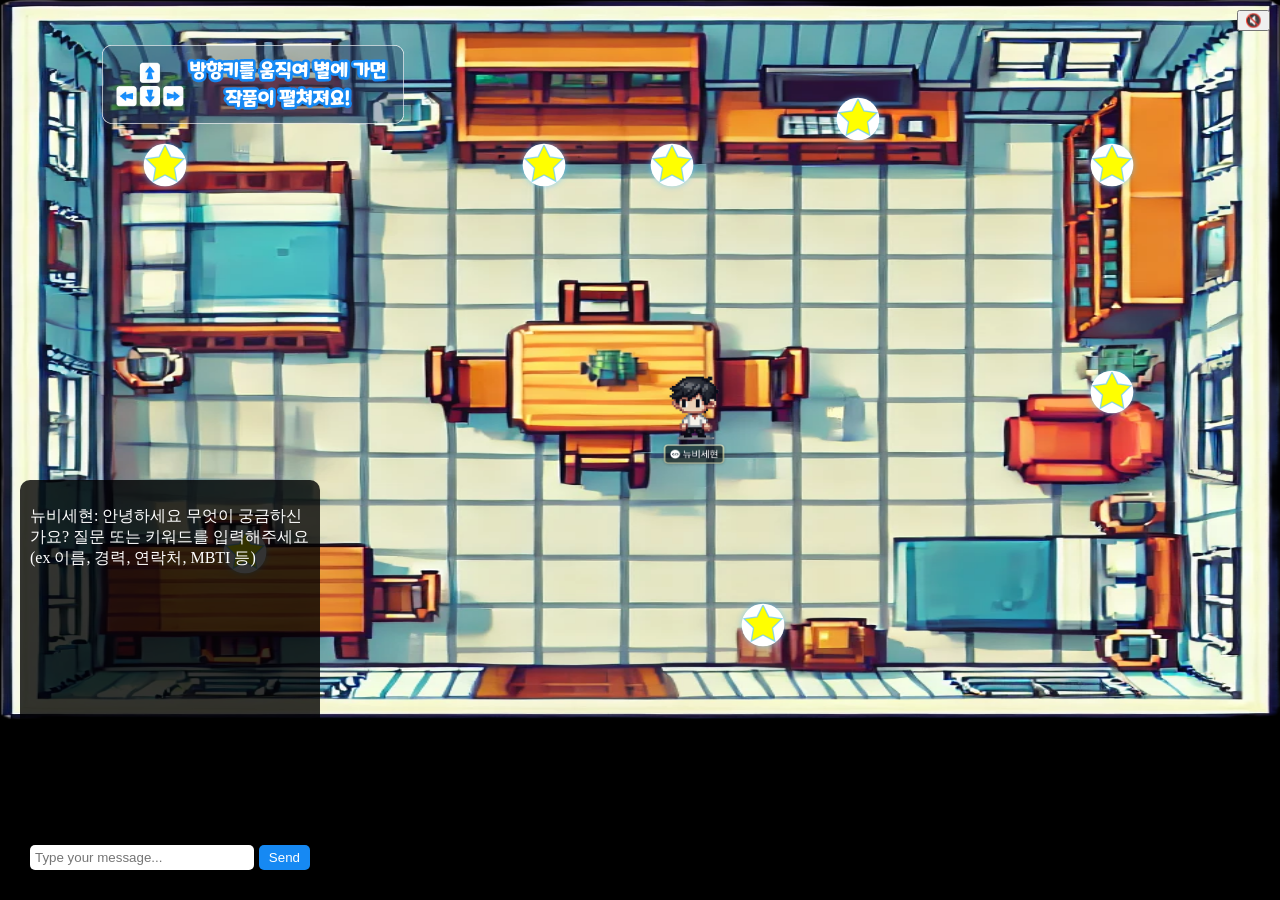
<file: index.html>
<!DOCTYPE html>
<html lang="ko">
<head>
    <meta charset="UTF-8">
    <meta name="viewport" content="width=device-width, initial-scale=1, maximum-scale=1, user-scalable=no">
    <title>sehyun's portfolio</title>
    <link rel="stylesheet" href="css/style.css">
    
</head>

<body>
    <!-- 게임 화면을 표시할 캔버스 -->
    <div id="gameContainer">
        <canvas id="gameCanvas"></canvas>
    </div>

    <!-- 프로젝트 상세 정보를 표시하는 모달 창 -->
    <div id="modal">
        <div class="modal-content">
            <span class="close">&times;</span>
            <h2 id="modalTitle"></h2>
            <div id="modalContent"></div>
        </div>
    </div>

    <!-- 채팅창 컨테이너 -->
    <div id="chatContainer">
        <div id="chatMessages"></div>
        <div id="chatInput">
            <input type="text" id="messageInput" placeholder="Type your message...">
            <button onclick="sendMessage()">Send</button>
        </div>
    </div>

    <!-- 배경 음악 설정 -->
    <audio id="bgMusic" loop>
        <source src="bgm/bgm.mp3" type="audio/mpeg">
        Your browser does not support the audio element.
    </audio>
    <!-- 음악 제어 버튼 -->
    <div id="musicControls" style="position: fixed; top: 10px; right: 10px; z-index: 1000;">
        <button id="musicToggle">🔇</button>
    </div>

    <div class="guide-Img">
        <img src="img/guide.png" alt="Guide_Image">
    </div>

    <!-- 모바일 컨트롤 버튼들 -->
    <div id="mobileControls">
        <button id="upButton">⬆️</button>
        <div>
            <button id="leftButton">⬅️</button>
            <button id="rightButton">➡️</button>
        </div>
        <button id="downButton">⬇️</button>
    </div>
    <script src="js/main.js"></script>
</body>
</html>
</file>
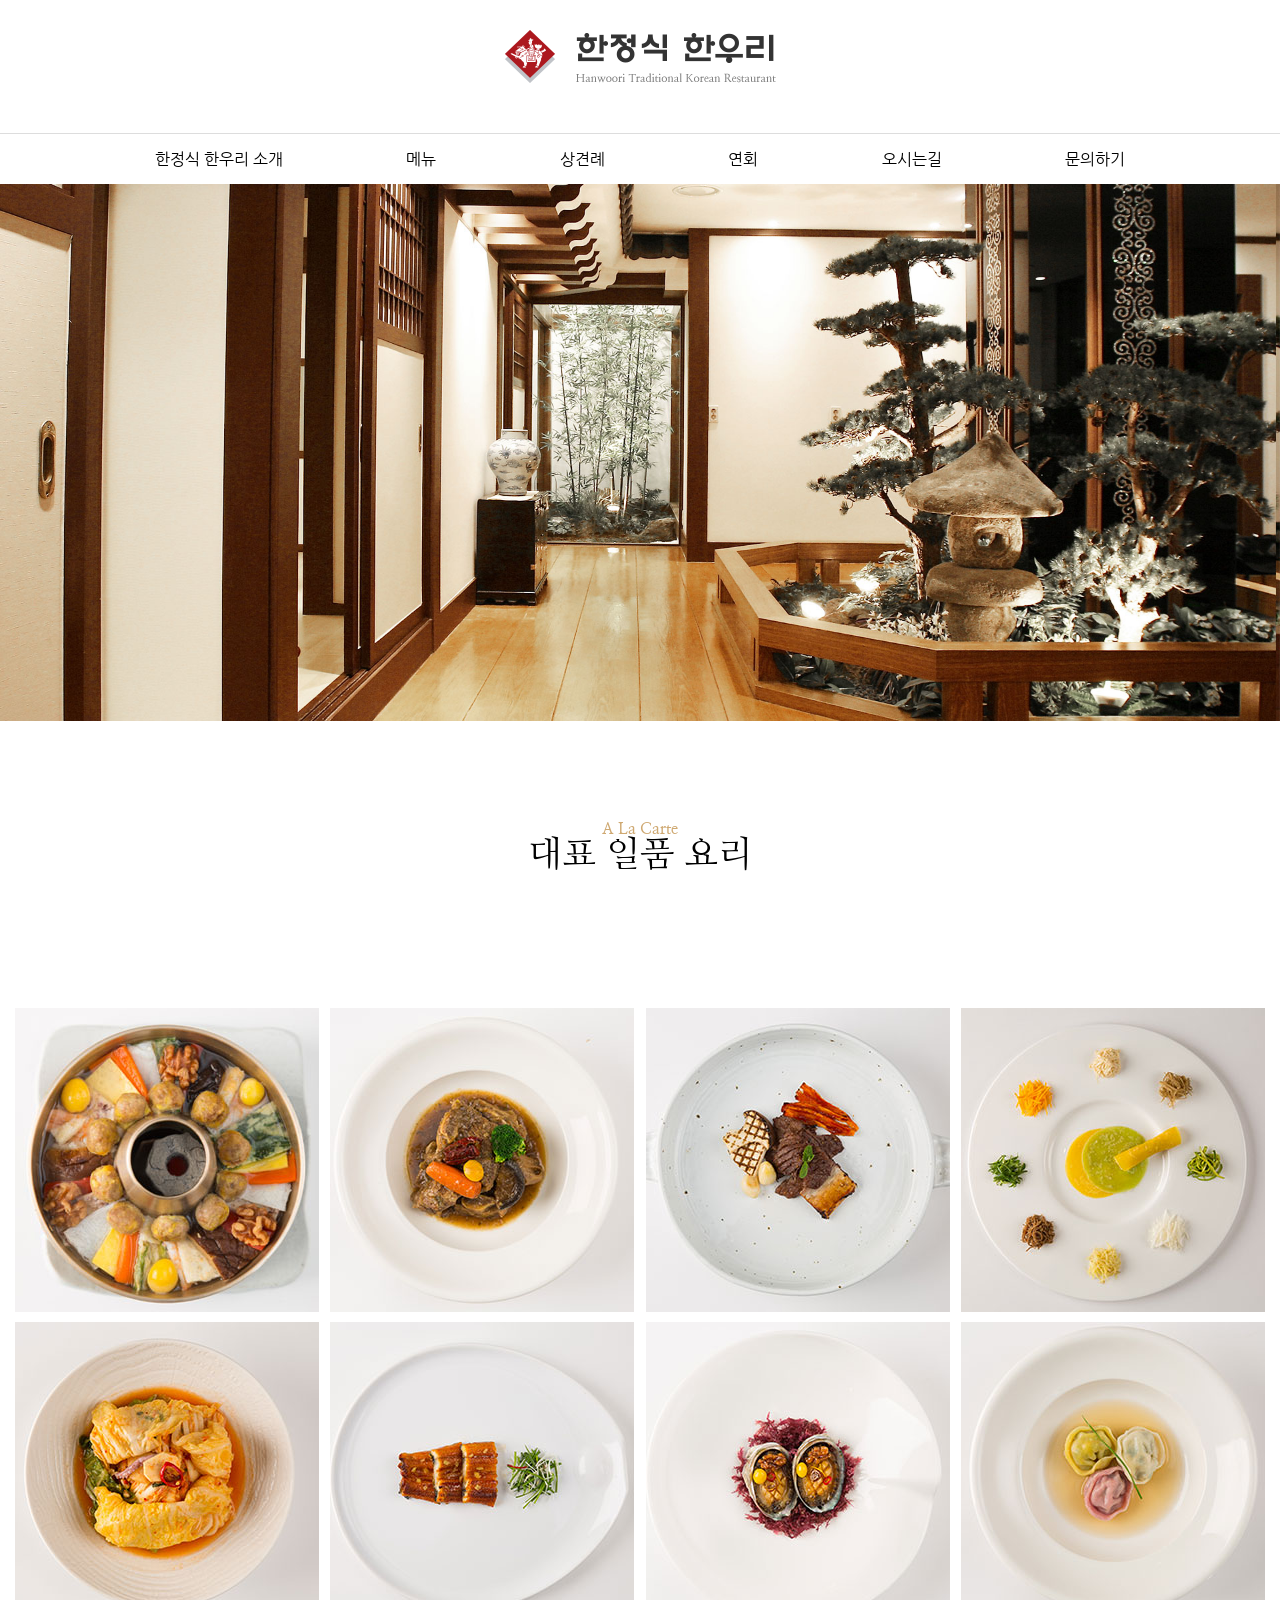
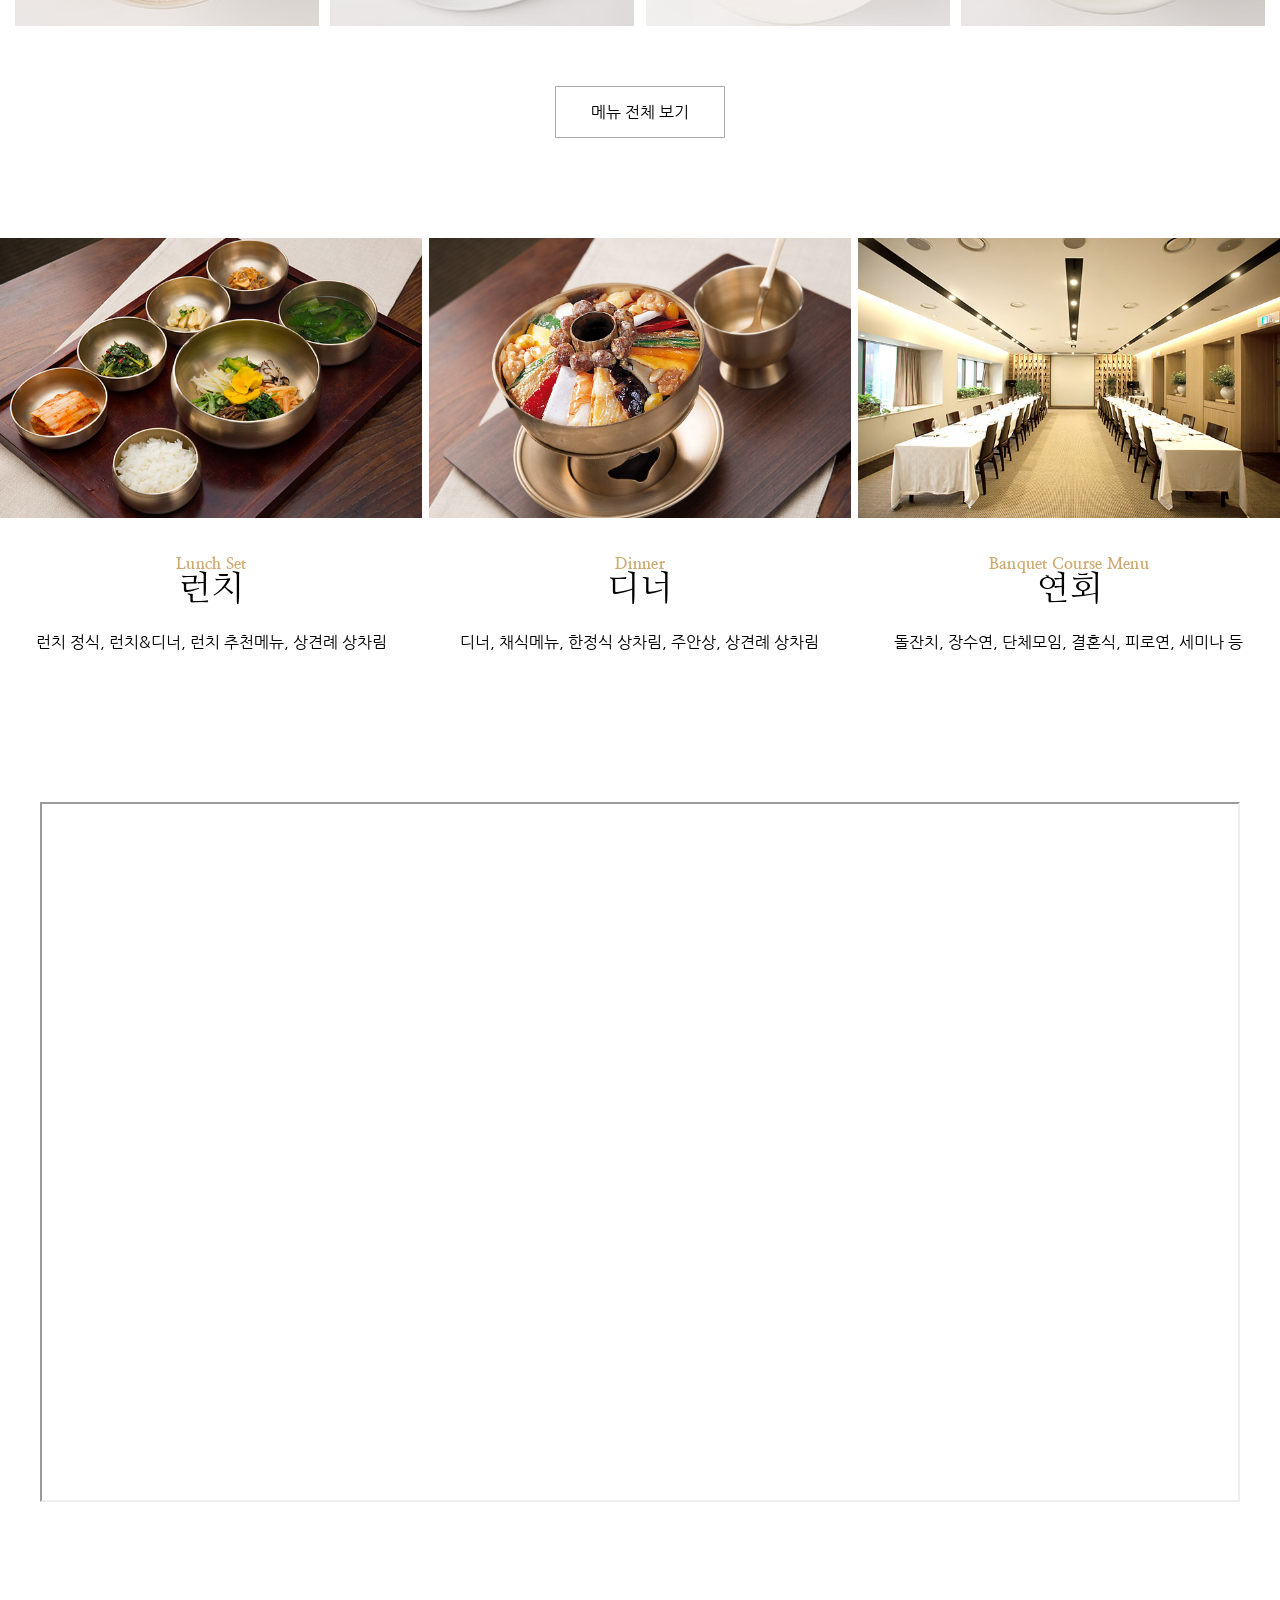
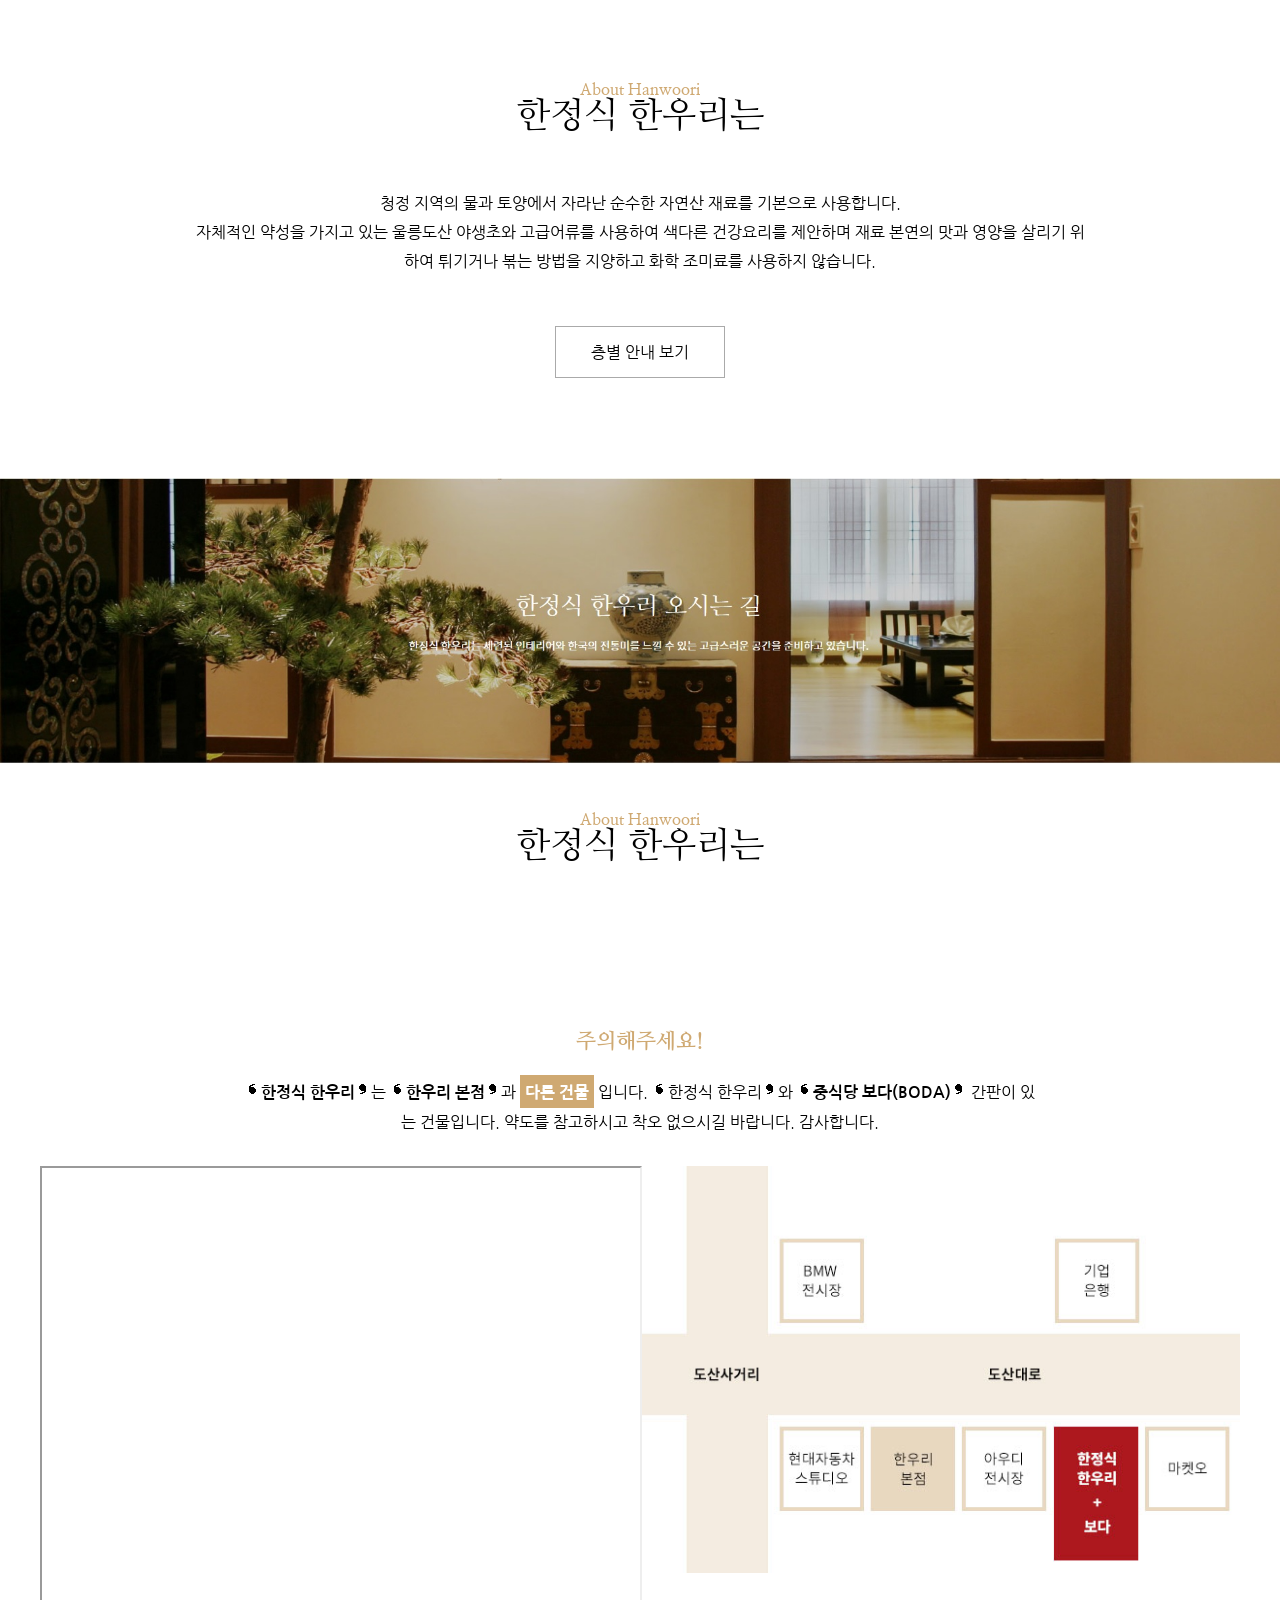
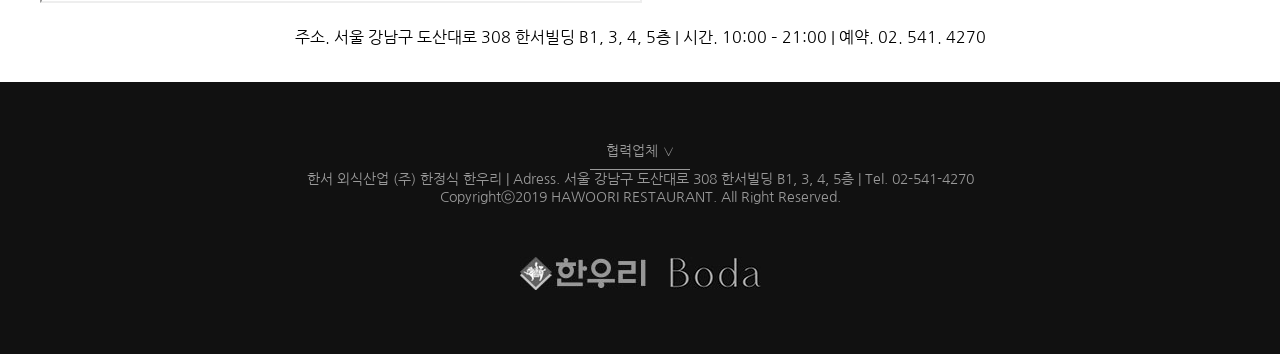
<file: hanwoori/hanwoori.html>
<!DOCTYPE html>
<html lang="ko">

<head>
	<meta charset="utf-8">
	<meta name="viewport" content="width=device-width">
	<title>한정식 한우리 반응형 웹사이트</title>
	<script src="https://code.jquery.com/jquery-3.6.0.min.js"></script>
	<script src="js/index.js"></script>
	<link rel="stylesheet" href="css/index.css">
	<link href="https://fonts.googleapis.com/css2?family=Nanum+Gothic:wght@400;700;800&family=Nanum+Myeongjo:wght@400;700;800&display=swap" rel="stylesheet">
</head>

<body>

	<header>
		<h1>
			<button type="button" class="open">&#9776;</button>
			<button type="button" class="close">&#10005;</button>
			<a href="#"><img src="images/logo.png" alt="한우리 BI"></a>
		</h1>
		<nav>
			<ul>
				<li>
					<a href="#" class="arr">한정식 한우리 소개</a>
					<nav>
						<a href="#">한정식 한우리 인사말</a>
						<a href="#">한정식 한우리 특징</a>
					</nav>
				</li>
				<li>
					<a href="#" class="arr">메뉴</a>
					<nav>
						<a href="#">일품요리</a>
						<a href="#">런치</a>
						<a href="#">디너</a>
						<a href="#">주류 및 음료</a>
					</nav>
				</li>
				<li>
					<a href="#">상견례</a>
				</li>
				<li>
					<a href="#" class="arr">연회</a>
					<nav>
						<a href="#">연회코스</a>
						<a href="#">연회부페</a>
					</nav>
				</li>
				<li>
					<a href="#">오시는길</a>
				</li>
				<li>
					<a href="#">문의하기</a>
				</li>
			</ul>
		</nav>
	</header>

	<section id="banner">
		<h2>비주얼 배너</h2>
		<a href="#" title="클릭하면 회사소개 페이지로 이동합니다."><img src="images/main_banner.jpg" alt="한우리 내부전경"></a>
	</section>

	<section id="sec02">
		<h2 class="h2">
			<ruby>
				대표 일품 요리
				<rt>A La Carte</rt>
			</ruby>
		</h2>
		<hr class="line"></hr>
		<div id="sec02_list">
			<section>
				<a href="#"><img src="images/carte01.jpg" alt="신선로"></a>
				<div>
					<h3>
						<ruby>
							신선로
							<rt>Royal Cassercole</rt>
						</ruby>
					</h3>
					<p>75,000</p>
				</div>
			</section>
			<section>
				<a href="#"><img src="images/carte02.jpg" alt="갈비찜"></a>
				<div>
					<h3>
						<ruby>
							갈비찜
							<rt>Braised American Beef Ribs and Abalones</rt>
						</ruby>
					</h3>
					<p>72,000</p>
				</div>
			</section>
			<section>
				<a href="#"><img src="images/carte03.jpg" alt="신선로"></a>
				<div>
					<h3>
						<ruby>
							신선로
							<rt>Royal Cassercole</rt>
						</ruby>
					</h3>
					<p>75,000</p>
				</div>
			</section>
			<section>
				<a href="#"><img src="images/carte04.jpg" alt="신선로"></a>
				<div>
					<h3>
						<ruby>
							신선로
							<rt>Royal Cassercole</rt>
						</ruby>
					</h3>
					<p>75,000</p>
				</div>
			</section>
			<section>
				<a href="#"><img src="images/carte05.jpg" alt="신선로"></a>
				<div>
					<h3>
						<ruby>
							신선로
							<rt>Royal Cassercole</rt>
						</ruby>
					</h3>
					<p>75,000</p>
				</div>
			</section>
			<section>
				<a href="#"><img src="images/carte06.jpg" alt="신선로"></a>
				<div>
					<h3>
						<ruby>
							신선로
							<rt>Royal Cassercole</rt>
						</ruby>
					</h3>
					<p>75,000</p>
				</div>
			</section>
			<section>
				<a href="#"><img src="images/carte07.jpg" alt="신선로"></a>
				<div>
					<h3>
						<ruby>
							신선로
							<rt>Royal Cassercole</rt>
						</ruby>
					</h3>
					<p>75,000</p>
				</div>
			</section>
			<section>
				<a href="#"><img src="images/carte08.jpg" alt="신선로"></a>
				<div>
					<h3>
						<ruby>
							신선로
							<rt>Royal Cassercole</rt>
						</ruby>
					</h3>
					<p>75,000</p>
				</div>
			</section>
		</div>
	</section>

	<a href="#" class="linkBtn">메뉴 전체 보기</a>

	<div id="sec03">
		<section>
			<a href="#"><img src="images/food01.jpg" alt=""></a>
			<h2>
				<ruby>
					런치
					<rt>Lunch Set</rt>
				</ruby>
			</h2>
			<p>런치 정식, 런치&디너, 런치 추천메뉴, 상견례 상차림</p>
		</section>
		<section>
			<a href="#"><img src="images/food02.jpg" alt=""></a>
			<h2>
				<ruby>
					디너
					<rt>Dinner</rt>
				</ruby>
			</h2>
			<p>디너, 채식메뉴, 한정식 상차림, 주안상, 상견례 상차림</p>
		</section>
		<section>
			<a href="#"><img src="images/food03.jpg" alt=""></a>
			<h2>
				<ruby>
					연회
					<rt>Banquet Course Menu</rt>
				</ruby>
			</h2>
			<p>돌잔치, 장수연, 단체모임, 결혼식, 피로연, 세미나 등</p>
		</section>
	</div>
	<iframe id="mp4" allowfullscreen title="youtube Video Player"
		src="https://www.youtube.com/embed/oS4nq4OOdZY?feature=oembed&amp;start&amp;end&amp;wmode=opaque&amp;loop=0&amp;controls=1&amp;mute=0&amp;rel=0&amp;modestbranding=0"></iframe>
	<div class="line"></div>
	<section id="sec04">
		<h2 class="h2">
			<ruby>
				한정식 한우리는
				<rt>About Hanwoori</rt>
			</ruby>
		</h2>
		<p>
			청정 지역의 물과 토양에서 자라난 순수한 자연산 재료를 기본으로 사용합니다.<br>
			자체적인 약성을 가지고 있는 울릉도산 야생초와 고급어류를 사용하여 색다른 건강요리를 제안하며 재료 본연의 맛과 영양을 살리기 위하여
			튀기거나 볶는 방법을 지양하고 화학 조미료를 사용하지 않습니다.
		</p>
		<a href="#" class="linkBtn">층별 안내 보기</a>
	</section>
	<section id="location">
		<img src="images/footer01.jpg" alt="오시는 길">
		<h2 class="h2">
			<ruby>
				한정식 한우리는
				<rt>About Hanwoori</rt>
			</ruby>
		</h2>
		<div class="line"></div>
		<h3>주의해주세요!</h3>
		<p>
			&#10075;<strong>한정식 한우리</strong>&#10076;는 &#10075;<strong>한우리 본점</strong>&#10076;과 <span>다른 건물</span> 입니다.
			&#10075;한정식 한우리&#10076;와 &#10075;<strong>중식당 보다(BODA)</strong>&#10076; 간판이 있는 건물입니다.
			약도를 참고하시고 착오 없으시길 바랍니다. 감사합니다.
		</p>
		<div id="map">
			<iframe
				src="https://maps.google.com/maps?q=%EA%B0%95%EB%82%A8%EA%B5%AC%20%EB%8F%84%EC%82%B0%EB%8C%80%EB%A1%9C%20308&amp;t=m&amp;z=18&amp;output=embed&amp;iwloc=near"
				aria-label="강남구 도산대로 308"></iframe>
			<p><img src="images/map.jpg" alt="약도"></p>
		</div>
		<p>주소. 서울 강남구 도산대로 308 한서빌딩 B1, 3, 4, 5층 | 시간. 10:00 – 21:00 | 예약. 02. 541. 4270</p>
	</section>

	<footer>
		<p id="partner">협력업체 &#8744;</p>
		<nav>
			<a href="#">인터준(돌복대여)</a>
			<a href="#">꽃향기 플라워</a>
			<a href="#">아구아구 베이비 스튜디오</a>
		</nav>
		<p>
			한서 외식산업 (주) 한정식 한우리 | Adress. 서울 강남구 도산대로 308 한서빌딩 B1, 3, 4, 5층 | Tel. 02-541-4270<br>
			Copyrightⓒ2019 HAWOORI RESTAURANT. All Right Reserved.
		</p>
		<a href="#"><img src="images/footer_logo.jpg" alt="하단 로고"></a>
		<a href="#"><img src="images/footer_logo_boda.jpg" alt="하단 보다 로고"></a>
	</footer>

</body>

</html>
</file>
<file: css/style.css>
/* 페이지의 기본 설정 */
body { margin: 0; overflow: hidden; background-color: #000; }

/* 게임 컨테이너 설정 */
#gameContainer { position: relative; margin: auto; }

/* 캔버스를 블록으로 표시하여 자동 줄바꿈 */
canvas { display: block; }

/* 별 모양 인터랙션 존 스타일 설정 */
.star-zone {position: absolute;width: 60px;height: 60px;filter: drop-shadow(0 0 5px rgba(100, 200, 255, 0.7));transition: transform 0.3s ease-in-out;cursor: pointer;background-color: #fff;border-radius: 50%;padding: 2px;}

/* 반짝임 애니메이션 설정 */
@keyframes twinkle {
    0% { opacity: 1; filter: drop-shadow(0 0 5px rgba(100, 200, 255, 0.7)); }
    50% { opacity: 0.7; filter: drop-shadow(0 0 2px rgba(100, 200, 255, 0.5)); }
    100% { opacity: 1; filter: drop-shadow(0 0 5px rgba(100, 200, 255, 0.7)); }
}

/* 별에 도달할 때 애니메이션 */
@keyframes reach {
    0% { transform: scale(1); }
    50% { transform: scale(1.5); }
    100% { transform: scale(1); }
}

/* 모달 창 스타일 설정 */
#modal {display: none;position: fixed;z-index: 1;left: 0;top: 0;width: 100%;height: 100%;overflow: auto;background-color: rgba(0,0,0,0.4);}

/* 모달 창 내용 스타일 설정 */
.modal-content {background-color: #fefefe;margin: 5% auto;padding: 20px;border: 1px solid #888;width: 80%;max-width: 800px;max-height: 80vh;overflow-y: auto;}

/* 모달 닫기 버튼 스타일 설정 */
.close {color: #aaa;float: right;font-size: 28px;font-weight: bold;cursor: pointer;}

/* 프로젝트 이미지 스타일 */
.project-image {max-width: 100%;height: auto;margin-bottom: 15px;}

/* 프로젝트 설명 스타일 */
.project-description {margin-bottom: 15px;}

/* 프로젝트 링크 버튼 스타일 */
.project-link {display: inline-block;margin-top: 10px;padding: 10px 15px;background-color: #1689F3;color: white;text-decoration: none;border-radius: 5px;}

/* 채팅창 컨테이너 스타일 */
#chatContainer {position: fixed;left: 20px;bottom: 20px;width: 300px;height: 400px;background-color: rgba(0, 0, 0, 0.8);border-radius: 10px;display: flex;flex-direction: column;z-index: 1000;}

/* 채팅 메시지 영역 스타일 */
#chatMessages {flex-grow: 1;overflow-y: auto;padding: 10px;color: white;}

/* 채팅 입력창 스타일 */
#chatInput {display: flex;padding: 10px;}

/* 채팅 입력 필드 스타일 */
#chatInput input {flex-grow: 1;padding: 5px;border: none;border-radius: 5px;}

/* 채팅 전송 버튼 스타일 */
#chatInput button {margin-left: 5px;padding: 5px 10px;border: none;border-radius: 5px;background-color: #1689F3;color: white;cursor: pointer;}

/*가이드 이미지*/
.guide-Img {position: absolute;z-index: 100;top: 5%;left: 8%;}

/* 모바일 컨트롤 버튼 컨테이너 */
#mobileControls {display: none;position: fixed;bottom: 30%;left: 50%;transform: translateX(-50%);background-color: rgba(255, 255, 255, 0.3);border-radius: 10px;padding: 10px;}

/* 모바일 컨트롤 버튼 스타일 */
#mobileControls button {width: 50px;height: 50px;font-size: 24px;margin: 5px;background-color: rgba(255, 255, 255, 0.7);border: none;border-radius: 5px;}

/* 화면 크기별 스타일 조정 */
@media (max-width: 1200px) {
    .modal-content { max-width: 700px; }
}
@media (max-width: 768px) {
    .modal-content {
        width: 76%;
        margin: 10% auto;
        height: 50%;
    }
    #chatContainer {
        width: 250px;
        height: 350px;
    }
    .guide-Img {
        top: 3%;
    }
    .guide-Img img {
        height: 30px;
    }
    .star-zone {
        width: 16px;
        height: 16px;
        transform: scale(1) !important;
    }
    .star-zone svg {
        width: 16px;
        height: 16px;
    }
}
@media (max-width: 768px) {
    #mobileControls { display: flex; flex-direction: column; align-items: center; }
    #chatContainer {
        bottom: 0;
        left: 0;
        width: 100%;
        height: 200px;
        border-radius: 0;
    }
}
</file>
<file: hanwoori/css/index.css>
@charset "utf-8";

* {
  margin: 0;
  padding: 0;
  box-sizing: border-box;
}

html,
body {
  font: 12pt 'Nanum Gothic', sans-serif;
}

h2,
h3,
h4 {
  font-family: 'Nanum Myeongjo', serif;
}

img {
  max-width: 100%;
  display: block;
}

a {
  text-decoration: none;
  color: black;
}

/*스크롤바 감춤*/
::-webkit-scrollbar {
  width: 1px;
}

/*상단*/
header {
  padding-top: 30px;
}

header>h1 button {
  display: none;
}

header>h1 a {
  display: block;
  max-width: 273px;
  margin: auto;
}

/*상단메뉴*/
header>nav {
  border-top: 1px solid #ddd;
  margin-top: 50px;
}

header ul {
  max-width: 1000px;
  margin: auto;
  list-style: none;
  display: flex;
  justify-content: space-between;
}

header li {
  position: relative;
  /*flex: 1;*/
}

/*주메뉴*/
header li>a {
  padding: 15px;
  display: block;
}

header li:hover>a {
  font-weight: 700;
}

/*하위메뉴*/
header li nav {
  position: absolute;
  background: white;
  width: 100%;
  display: none;
}

header li nav a {
  display: block;
  padding: 20px;
  font-size: 0.8rem;
}

header li nav a:hover {
  background: #eee;
}

/*하위메뉴 넓이 확보*/
header li:nth-child(1) nav {
  width: 120%;
}

header li:nth-child(2) nav {
  width: 250%;
}

header li:nth-child(4) nav {
  width: 200%;
}

/*상단 아래 큰 비주얼 이미지 배너*/
#banner h2 {
  display: none;
}

#banner img {
  width: 100%;
}

/*대표 일품 요리*/
#sec02 {
  margin-top: 100px;
}

.h2 {
  text-align: center;
  font-size: 27pt;
  font-weight: 400;
}

.h2 rt {
  text-align: center;
  color: #cfa972;
  font-size: 1rem;
  font-weight: 700;
  transform: translateY(-15px);
}

.line {
  width: 1px;
  height: 100px;
  margin: auto;
  margin-top: 30px;
  border: none;
}

#sec02_list {
  max-width: 1250px;
  margin: auto;
  display: flex;
  flex-wrap: wrap;
  justify-content: space-between;
}

#sec02_list section {
  margin-bottom: 10px;
  position: relative;
  width: 304px;
  height: 304px;
  overflow: hidden;
  cursor: pointer;
}


#sec02_list section div {
  position: absolute;
  width: 100%;
  top: 33%;
  text-align: center;
  opacity: 0;
  transition: 0.5s;
  transform: scale(0.2);
}

#sec02_list h3 {
  color: white;
  font-size: 1.5rem;
}

#sec02_list rt {
  transform: translateY(50px);
}

#sec02_list p {
  margin-top: 40px;
  color: #e0e0e0;
}

#sec02_list section:hover div {
  opacity: 1;
  transform: scale(1);
}

#sec02_list section img {
  transition: 0.5s;
}

#sec02_list section:hover img {
  filter: brightness(50%);
  transform: scale(1.2);
}

/*a 링크 버튼 디자인 통합관리*/
.linkBtn {
  display: block;
  width: 170px;
  padding: 15px 0px;
  text-align: center;
  border: 1px solid #aaa;
  margin: auto;
  margin-top: 50px;
  transition: 0.5s;
}

.linkBtn:hover {
  background: black;
  color: white;
}

#sec03 {
  display: flex;
  flex-wrap: wrap;
  justify-content: space-between;
  margin: 100px 0;
}

#sec03 section {
  width: 33%;
  text-align: center;
  margin-bottom: 50px;
}

#sec03 img {
  transition: 0.5s;
  width: 100%;
}

#sec03 a {
  display: block;
  overflow: hidden;
}

#sec03 a:hover img {
  filter: brightness(50%);
  transform: scale(1.3);
}

#sec03 h2 {
  font-size: 2.2rem;
  font-weight: normal;
  padding: 50px 0 20px 0;
}

#sec03 rt {
  color: #cfa972;
  font-size: 1rem;
  font-weight: 800;
  letter-spacing: 0.2pt;
  transform: translateY(-15px);
}

#mp4 {
  width: 100%;
  max-width: 1200px;
  height: 700px;
  margin: auto;
  display: block;
}

#sec04 {
  padding-top: 50px;
}

#sec04 p {
  padding-top: 50px;
  max-width: 900px;
  text-align: center;
  margin: auto;
  line-height: 180%;
}

#location {
  padding-top: 100px;
}

#location h2 {
  padding-top: 60px;
}

#location h3 {
  color: #cfa972;
  font-size: 1.3rem;
  text-align: center;
  padding: 30px 0 20px 0;
}

#location p {
  max-width: 800px;
  text-align: center;
  margin: auto;
  line-height: 180%;
  padding-bottom: 30px;
}

#location p span {
  display: inline-block;
  background: #cfa972;
  color: white;
  font-weight: 800;
  padding: 3px 5px 1px 5px;
}

/*구글지도 + 약도 이미지*/
#map {
  display: flex;
  max-width: 1200px;
  margin: auto;
}

#map>* {
  flex: 1;
}

#map+p {
  padding-top: 20px;
}

/*footer*/

footer {
  background: #111;
  color: #999;
  padding: 60px 0;
  text-align: center;
  font-size: 0.9rem;
  position: relative;
}

#partner {
  display: block;
  width: 100px;
  margin: auto;
  margin: bottom 50px;
  border-bottom: 1px solid #999;
  padding: 0 5px 9px 5px;
  cursor: pointer;
}

#partner+nav {
  position: absolute;
  background: #eee;
  display: block;
  width: 200px;
  top: 91px;
  left: calc((100% - 200px)/2);
  display: none;
}

#partner+nav a {
  display: block;
  color: #333;
  line-height: 250%;
}

#partner+nav a:hover {
  background: #555;
  color: white;
}

/*하단로고*/
footer>a {
  display: inline-block;
  margin: auto;
  margin-top: 50px;
}

footer>a:last-child {
  margin-left: 20px;
}

/*****************/
/*모바일 500픽셀*/
@media(max-width:500px) {
  header>* {
    overflow: hidden;
  }

  header {
    padding: 20px 10px;
  }

  header h1 {
    display: flex;
    text-align: center;
  }

  header h1 button.open {
    display: block;
    position: relative;
    z-index: 2;
    cursor: pointer;
  }

  header h1 button.close {
    display: none;
  }

  header h1 button {
    padding: 5px;
    font-weight: bold;
    font-size: 1.3rem;
    border: none;
    background: transparent;
  }

  header>nav {
    margin-top: 20px;
    position: absolute;
    width: 100%;
    background: white;
    padding: 10px;
    height: 90vh;
    z-index: 1;
    left: -100vw;
    overflow: hidden;
  }

  header>nav li>a.arr::after {
    content: "♥";
    float: right;
    color: gray;
  }

  header>nav li:hover>a.arr::after {
    content: "▲";
    color: black;
  }

  header ul {
    flex-direction: column;
  }

  header>nav nav {
    position: relative;
  }

  /*대표 일품요리*/
  #sec02_list section {
    margin: 0 auto 10px auto;
  }

  #sec03 {
    flex-direction: column;
  }

  #sec03 section {
    width: 95%;
    margin: auto;
  }

  #sec03 h2 {
    padding-top: 50px;
  }

  #sec03 p {
    width: 90%;
    margin: auto;
    text-align: center;
    padding-bottom: 80px;
    line-height: 160%;
  }

  /*유튜브*/
  #mp4 {
    height: 300px;
  }
  #sec04 p {
    width: 90%;
  }
  
  /*지도*/
  #map {
    flex-direction: column;
  }

  #map p {
    padding-top: 50px;
  }

  #map+p {
    width: 85%;
    margin: auto;
    padding-top: 0;
  }


}
</file>
